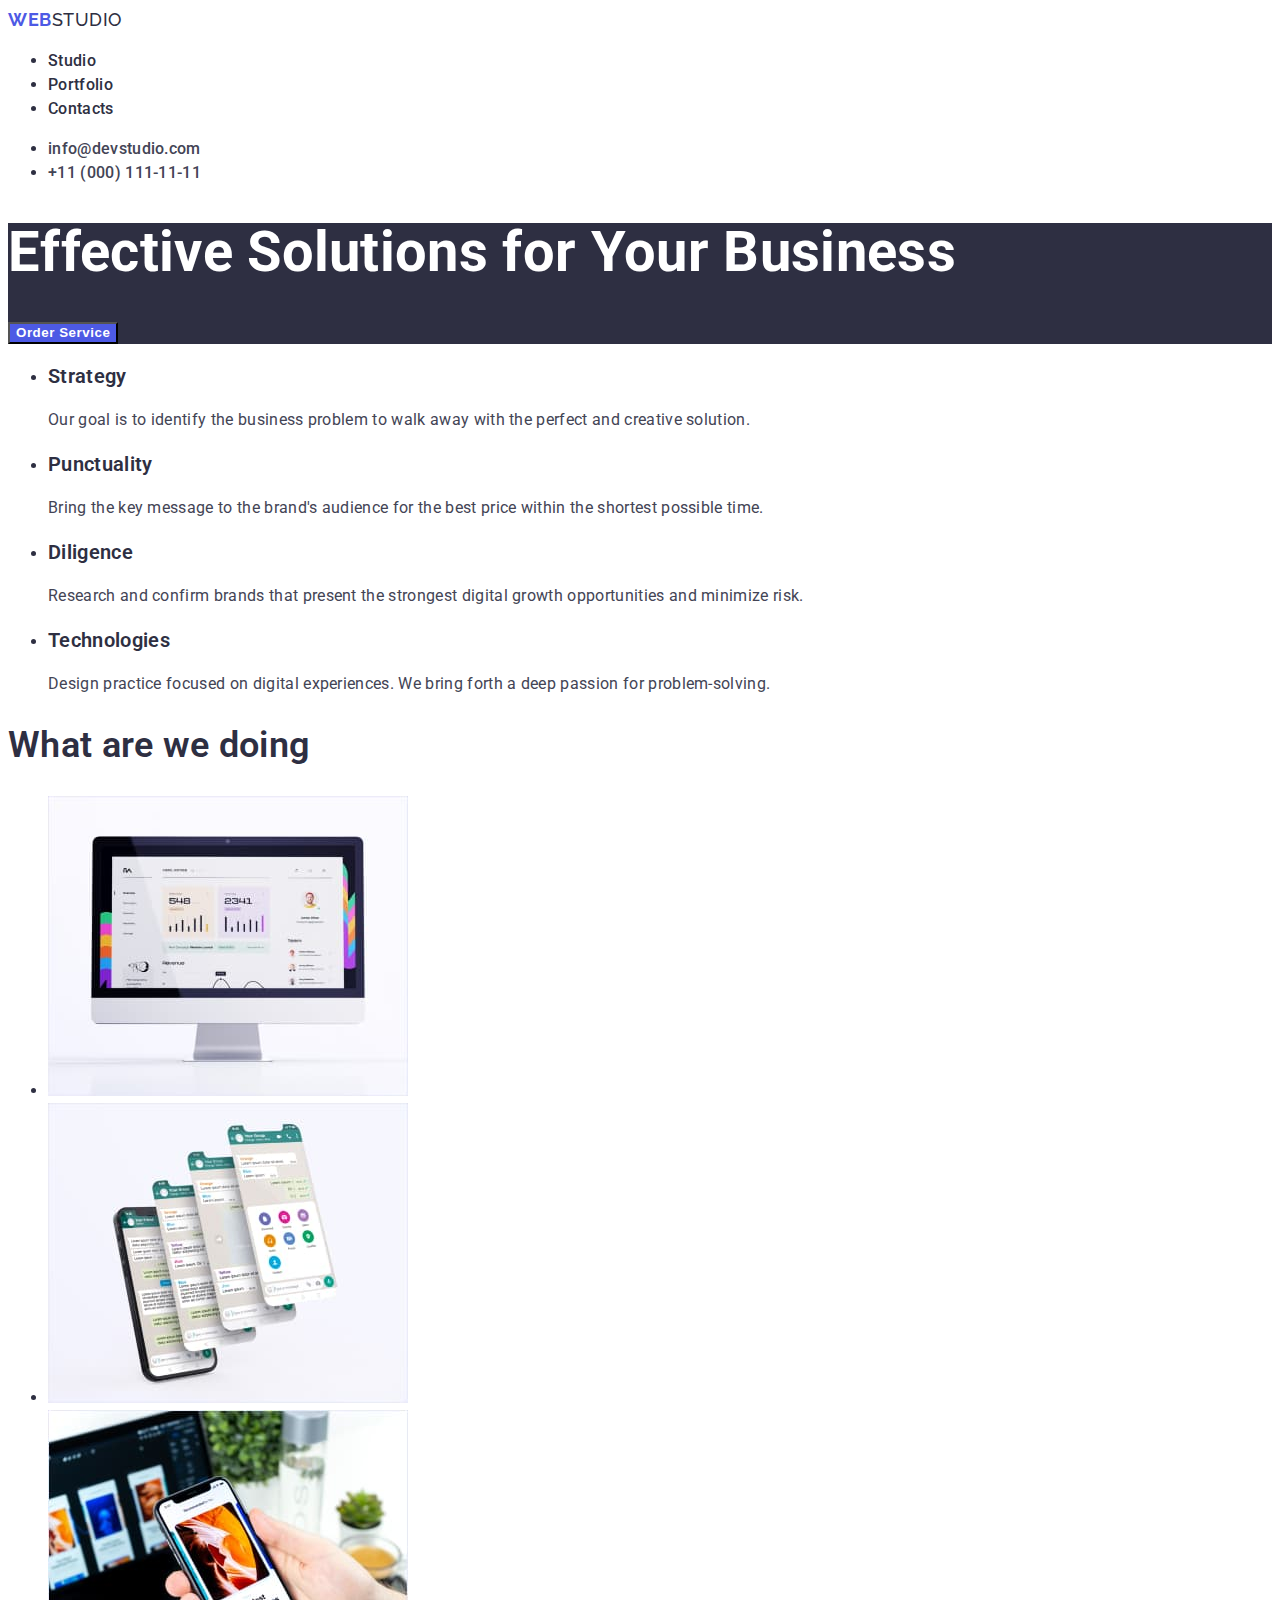
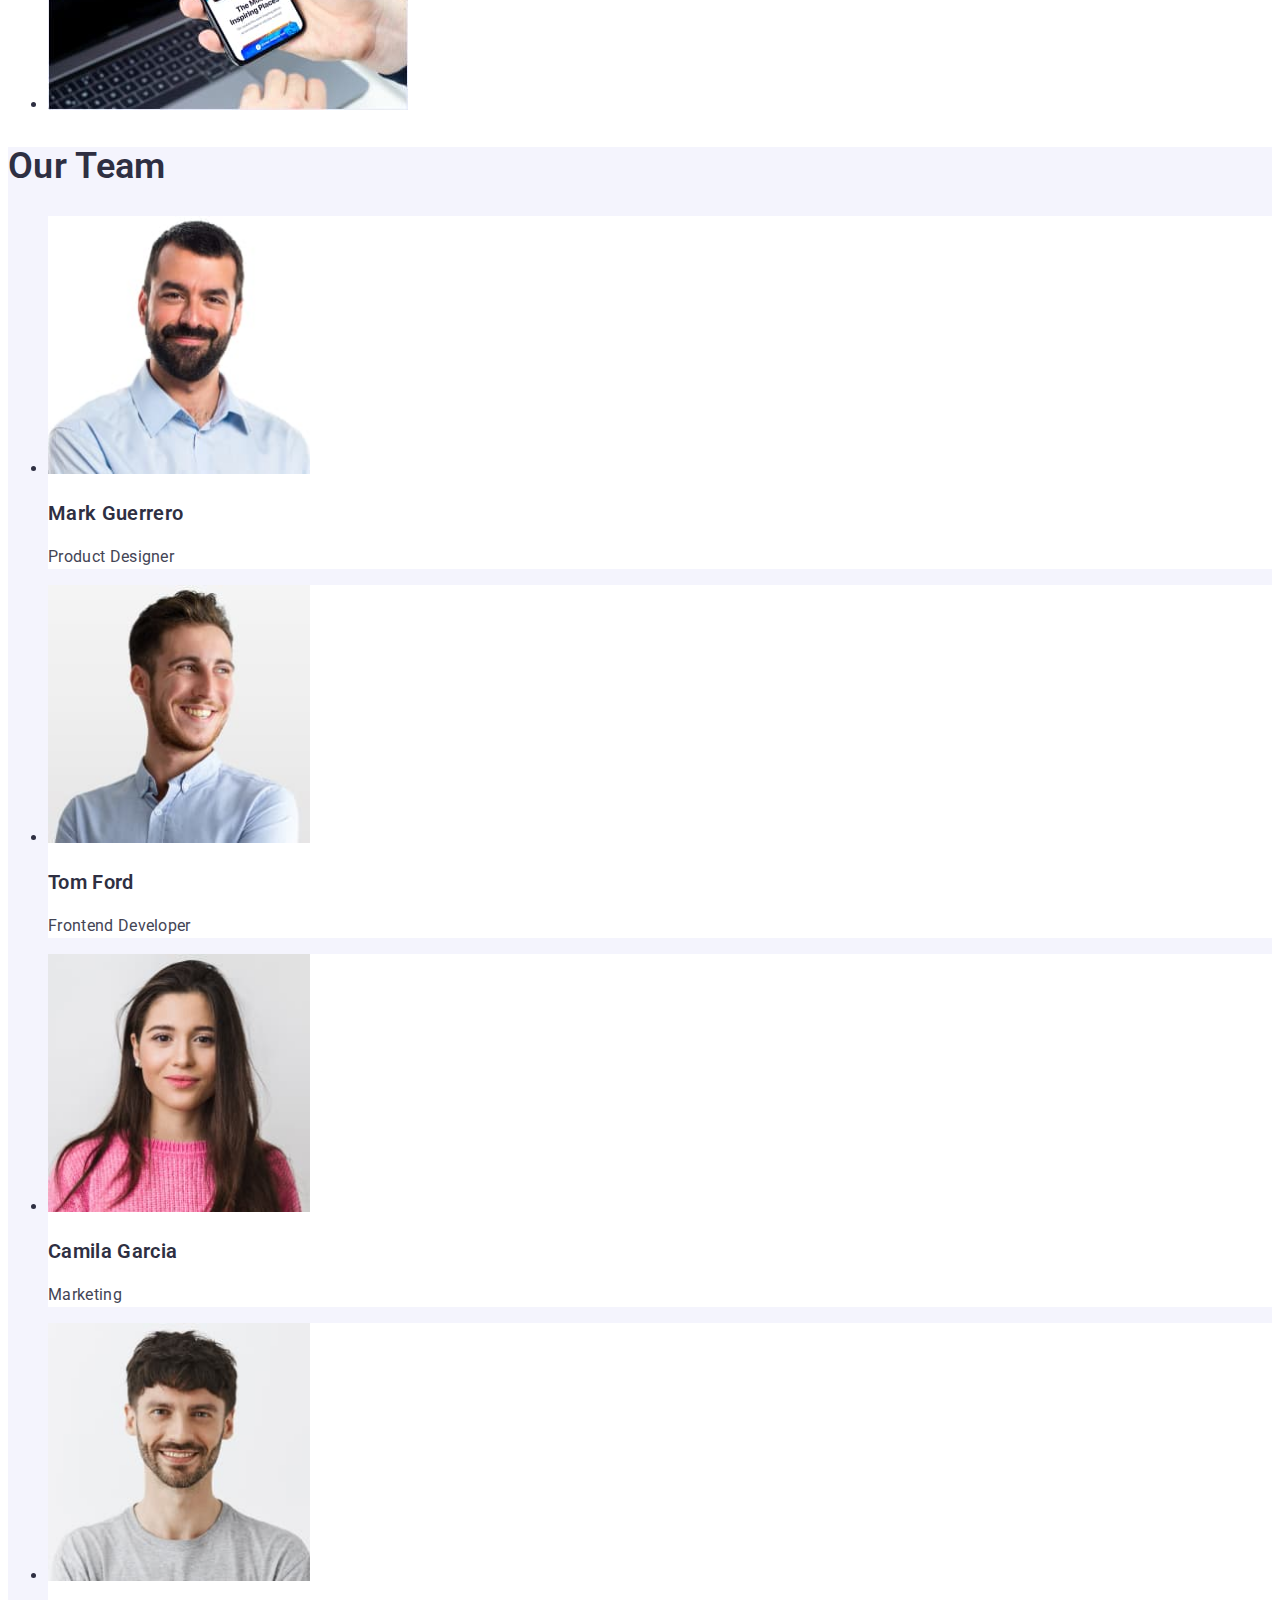
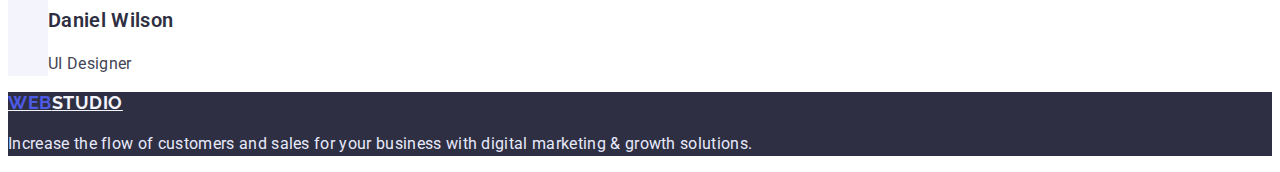
<file: index.html>
<!DOCTYPE html>
<html lang="en">
<head>
    <meta charset="UTF-8">
    <meta http-equiv="X-UA-Compatible" content="IE=edge">
    <meta name="viewport" content="width=device-width, initial-scale=1.0">
    <title>WebStudio</title>
    <link rel="stylesheet" href="./css/styles.css">
    <link rel="preconnect" href="https://fonts.googleapis.com">
<link rel="preconnect" href="https://fonts.gstatic.com" crossorigin>
<link rel="preconnect" href="https://fonts.googleapis.com"><link rel="preconnect" href="https://fonts.gstatic.com" crossorigin><link href="https://fonts.googleapis.com/css2?family=Raleway:wght@700&family=Roboto:wght@400;500;700;900&display=swap" rel="stylesheet">
</head>
<body>
    <header class="header">
        <nav class="navigation">
            <a href="./index.html" class="logo"> <span class="logo-web">Web</span>Studio </a>
            <ul>
                <li class="navigation-list"><a href="./index.html" class="navigation-item">Studio</a></li>
                <li class="navigation-list"><a href="./portfolio.html" class="navigation-item">Portfolio</a></li>
                <li class="navigation-list"><a href="#" class="navigation-item">Contacts</a></li>
            </ul>
        </nav>
        <ul>
            <li><a href="mailto:info@devstudio.com" class="contacts">info@devstudio.com</a></li>
            <li><a href="tel:+11(000)111-11-11" class="contacts">+11 (000) 111-11-11</a></li>
        </ul>
    </header>
    <main>
<section class="hero">
    <h1 class="hero-title">Effective Solutions for Your Business</h1>
    <button type="button" class="hero-button">Order Service</button>
</section>
<section class="features">
    <h2 hidden>Features</h2>
    <ul>
        <li>
            <h3 class="features-title">Strategy</h3>
            <p class="features-text">Our goal is to identify the business
                problem to walk away with the perfect and creative solution.</p>
        </li>
        <li>
            <h3 class="features-title">Punctuality</h3>
            <p class="features-text">Bring the key message to the brand's audience for the best price within the shortest possible time.</p>
        </li>
        <li>
            <h3 class="features-title">Diligence</h3>
            <p class="features-text">Research and confirm brands that present the strongest digital growth opportunities and minimize risk.</p>
        </li>
        <li>
            <h3 class="features-title">Technologies</h3>
            <p class="features-text">Design practice focused on digital experiences. We bring forth a deep passion for problem-solving.</p>
        </li>
    </ul>
</section>
<section class="work">
    <h2 class="work-title">What are we doing</h2>
    <ul>
        <li><img src="./images/desktop.jpg" alt="desktop application" width="360"></li>
        <li><img src="./images/mobileapp.jpg" alt="mobile application" width="360"></li>
        <li><img src="./images/mobilewithdesktop.jpg" alt="information on the mobile application and on the desktop application" width="360"></li>
    </ul>
</section>
<section class="team">
    <h2 class="team-title">Our Team</h2>
    <ul>
        <li class="team-card">
            <img src="./images/mark.jpg" alt="dark haired man with beard" width="262">
            <h3 class="team-member">Mark Guerrero</h3>
            <p class="team-job-title">Product Designer</p>
        </li>
        <li class="team-card">
            <img src="./images/tom.jpg" alt="smiling man" width="262">
            <h3 class="team-member">Tom Ford</h3>
            <p class="team-job-title">Frontend Developer</p>
        </li>
        <li class="team-card">
            <img src="./images/camila.jpg" alt="beautiful women" width="262">
            <h3 class="team-member">Camila Garcia</h3>
            <p class="team-job-title">Marketing</p>
        </li>
        <li class="team-card">
            <img src="./images/daniel.jpg" alt="smiling bearded man" width="262">
            <h3 class="team-member">Daniel Wilson</h3>
            <p class="team-job-title">UI Designer</p>
        </li>
    </ul>
</section>
    </main>
    <footer class="footer">
        <a href="./index.html" class="footer-logo"> <span class="footer-logo-web">Web</span>Studio </a>
        <p class="footer-text">Increase the flow of customers and sales for your business with digital marketing & growth solutions.</p>
    </footer>
</body>
</html>
</file>
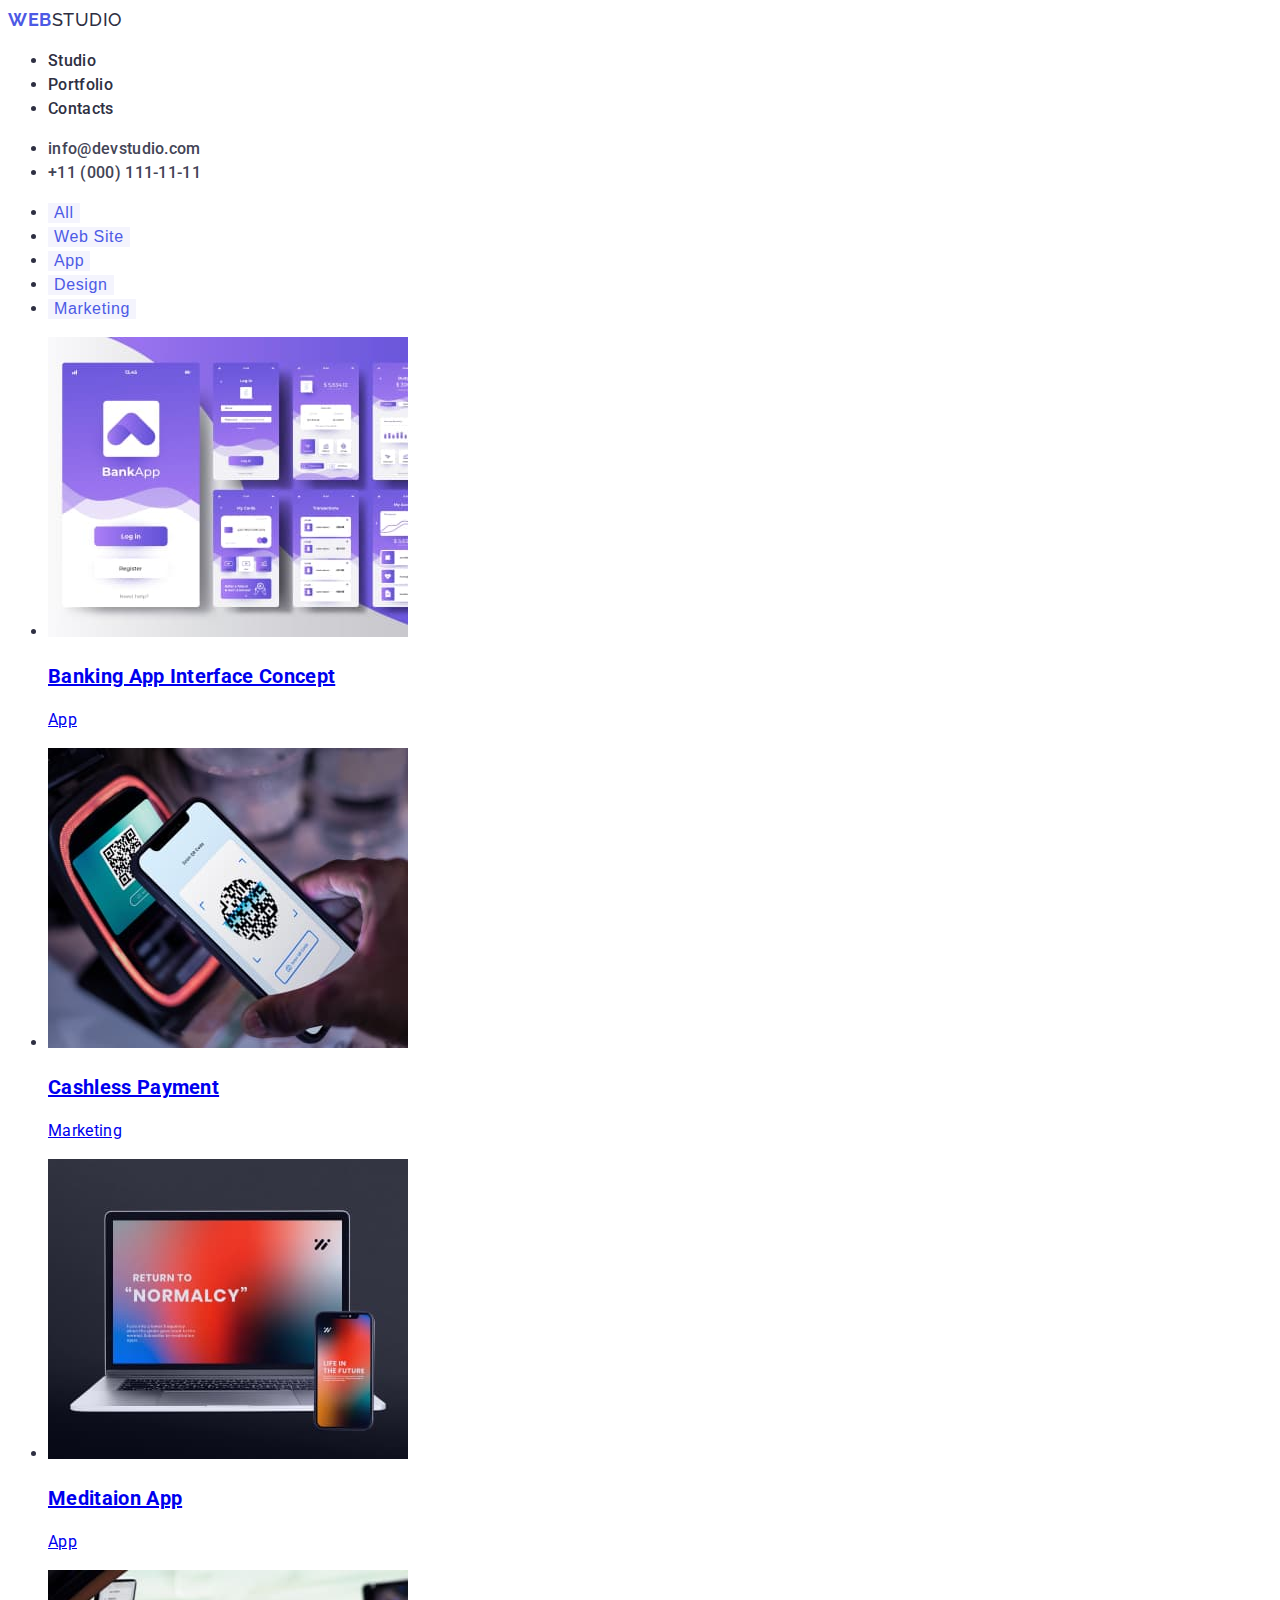
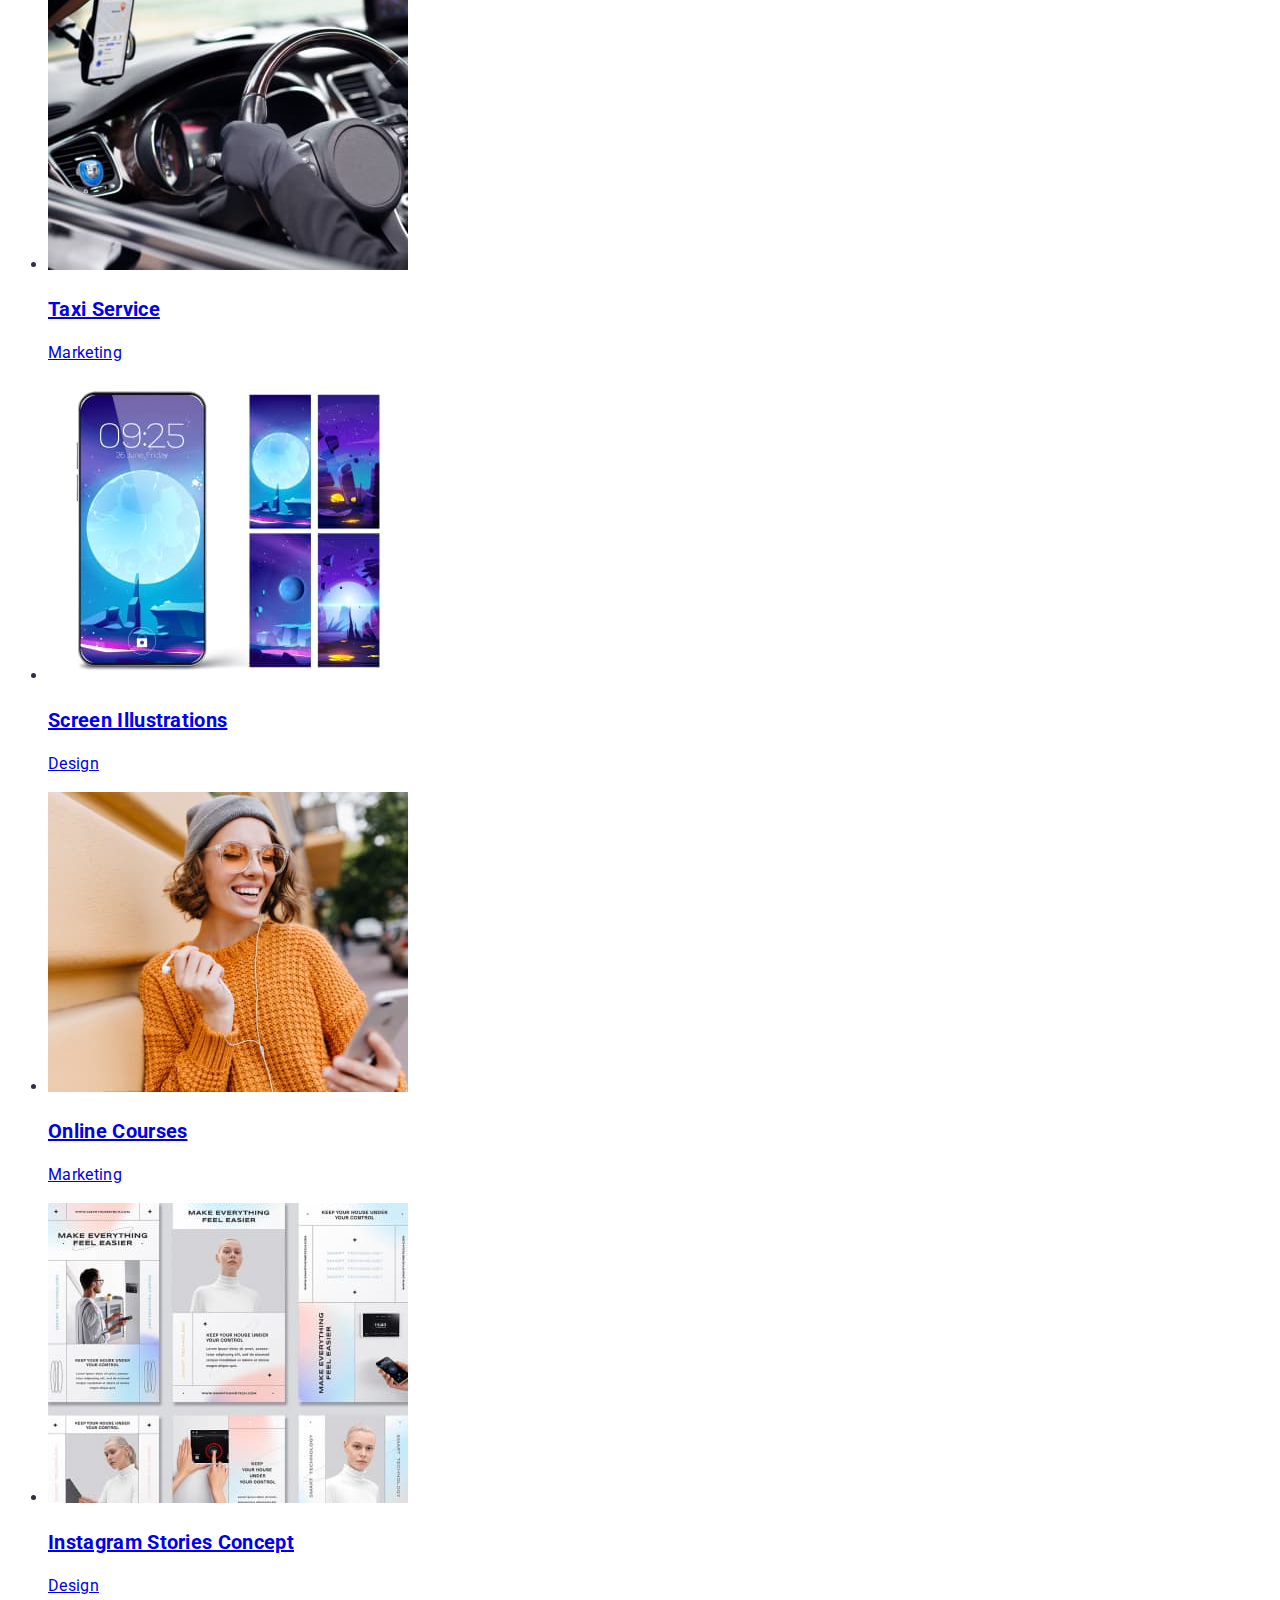
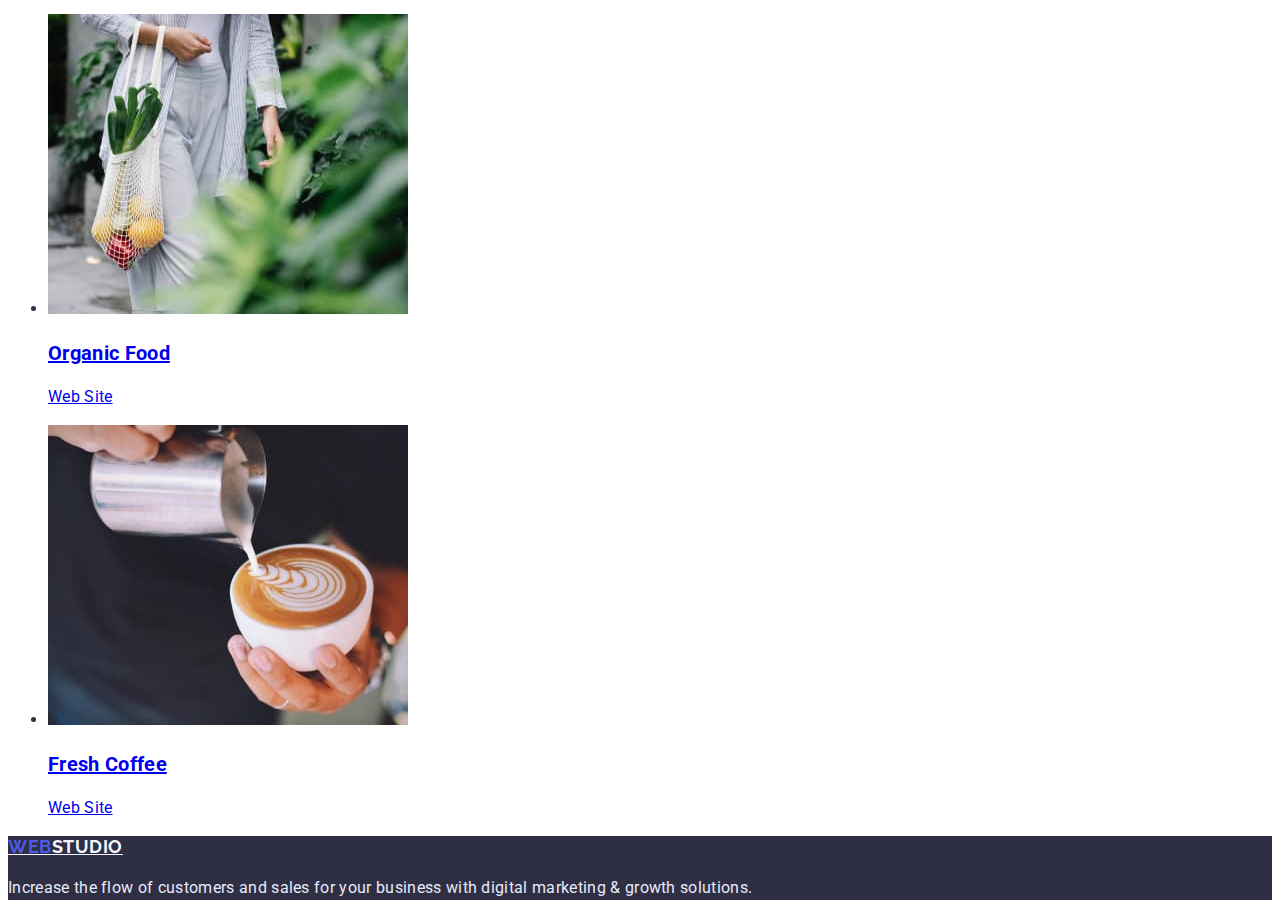
<file: portfolio.html>
<!DOCTYPE html>
<html lang="en">
<head>
    <meta charset="UTF-8">
    <meta http-equiv="X-UA-Compatible" content="IE=edge">
    <meta name="viewport" content="width=device-width, initial-scale=1.0">
    <title>WebStudio</title>
    <link rel="stylesheet" href="./css/styles.css">
    <link rel="preconnect" href="https://fonts.googleapis.com">
<link rel="preconnect" href="https://fonts.gstatic.com" crossorigin>
<link rel="preconnect" href="https://fonts.googleapis.com"><link rel="preconnect" href="https://fonts.gstatic.com" crossorigin><link href="https://fonts.googleapis.com/css2?family=Raleway:wght@700&family=Roboto:wght@400;500;700;900&display=swap" rel="stylesheet">
</head>
<body>
    <header class="header">
        <nav class="navigation">
            <a href="./index.html" class="logo"> <span class="logo-web">Web</span>Studio </a>
            <ul>
                <li class="navigation-list"><a href="./index.html" class="navigation-item">Studio</a></li>
                <li class="navigation-list"><a href="./portfolio.html" class="navigation-item">Portfolio</a></li>
                <li class="navigation-list"><a href="#" class="navigation-item">Contacts</a></li>
            </ul>
        </nav>
        <ul>
            <li><a href="mailto:info@devstudio.com" class="contacts">info@devstudio.com</a></li>
            <li><a href="tel:+11(000)111-11-11" class="contacts">+11 (000) 111-11-11</a></li>
        </ul>
    </header>
    <main>
        <section class="portfolio">
            <h1 hidden>Portfolio</h1>
      <ul>
        <li><button type="button" class="portfolio-button">All</button></li>
        <li><button type="button" class="portfolio-button">Web Site</button></li>
        <li><button type="button" class="portfolio-button">App</button></li>
        <li><button type="button" class="portfolio-button">Design</button></li>
        <li><button type="button" class="portfolio-button">Marketing</button></li>
      </ul>
        <ul class="portfolio-list">
            <li class="portfolio-item">
                <a href="#">
                    <img src="./images/banking_app.jpg" alt="bank app" width="360">
                    <h3 class="portfolio-title">Banking App Interface Concept</h3>
                    <p class="portfolio-title-text">App</p>
                    <p hidden>14 Stylish and User-Friendly App Design Concepts · Task Manager App · Calorie Tracker App · Exotic Fruit Ecommerce App · Cloud Storage App</p>
                </a>
                
            </li>
            <li class="portfolio-item">
                <a href="#">
                    <img src="./images/cashless_payment.jpg" alt="payment by phone" width="360">
                    <h3 class="portfolio-title">Cashless Payment</h3>
                    <p class="portfolio-title-text">Marketing</p>
                    <p hidden>14 Stylish and User-Friendly App Design Concepts · Task Manager App · Calorie Tracker App · Exotic Fruit Ecommerce App · Cloud Storage App</p>
                </a>
            </li>
            <li class="portfolio-item">
                <a href="#">
                    <img src="./images/meditaion_app.jpg" alt="meditaion app on computer and phone" width="360">
                    <h3 class="portfolio-title">Meditaion App</h3>
                    <p class="portfolio-title-text">App</p>
                    <p hidden>14 Stylish and User-Friendly App Design Concepts · Task Manager App · Calorie Tracker App · Exotic Fruit Ecommerce App · Cloud Storage App</p>
                </a>
            </li>
            <li class="portfolio-item">
                <a href="#">
                    <img src="./images/taxi_service.jpg" alt="mobile application for driving" width="360">
                    <h3 class="portfolio-title">Taxi Service</h3>
                    <p class="portfolio-title-text">Marketing</p>
                    <p hidden>14 Stylish and User-Friendly App Design Concepts · Task Manager App · Calorie Tracker App · Exotic Fruit Ecommerce App · Cloud Storage App</p>
                </a>
            </li>
            <li class="portfolio-item">
                <a href="#">
                    <img src="./images/screen_illustrations.jpg" alt="illustration on phone" width="360">
                    <h3 class="portfolio-title">Screen Illustrations</h3>
                    <p class="portfolio-title-text">Design</p>
                    <p hidden>14 Stylish and User-Friendly App Design Concepts · Task Manager App · Calorie Tracker App · Exotic Fruit Ecommerce App · Cloud Storage App</p>
                </a>
            </li>
            <li class="portfolio-item">
                <a href="#">
                    <img src="./images/online_courses.jpg" alt="a woman uses an application on her phone" width="360">
                    <h3 class="portfolio-title">Online Courses</h3>
                    <p class="portfolio-title-text">Marketing</p>
                    <p hidden>14 Stylish and User-Friendly App Design Concepts · Task Manager App · Calorie Tracker App · Exotic Fruit Ecommerce App · Cloud Storage App</p>
                </a>
            </li>
            <li class="portfolio-item">
                <a href="#">
                    <img src="./images/instagram_stories_concept.jpg" alt="slides for instagram" width="360">
                    <h3 class="portfolio-title">Instagram Stories Concept</h3>
                    <p class="portfolio-title-text">Design</p>
                    <p hidden>14 Stylish and User-Friendly App Design Concepts · Task Manager App · Calorie Tracker App · Exotic Fruit Ecommerce App · Cloud Storage App</p>
            </a>
            </li>
            <li class="portfolio-item">
                <a href="#">
                    <img src="./images/organic_food.jpg" alt="a bag with vegetables and fruits in the hands of a woman" width="360">
                    <h3 class="portfolio-title">Organic Food</h3>
                    <p class="portfolio-title-text">Web Site</p>
                    <p hidden>14 Stylish and User-Friendly App Design Concepts · Task Manager App · Calorie Tracker App · Exotic Fruit Ecommerce App · Cloud Storage App</p>
                </a>
            </li>
            <li class="portfolio-item">
                <a href="#">
                    <img src="./images/fresh_coffee.jpg" alt="coffee is poured into a cup" width="360">
                    <h3 class="portfolio-title">Fresh Coffee</h3>
                    <p class="portfolio-title-text">Web Site</p>
                    <p hidden>14 Stylish and User-Friendly App Design Concepts · Task Manager App · Calorie Tracker App · Exotic Fruit Ecommerce App · Cloud Storage App</p>
                </a>
            </li>
        </ul>
    </section>
    </main>
    <footer class="footer">
        <a href="./index.html" class="footer-logo"> <span class="footer-logo-web">Web</span>Studio </a>
        <p class="footer-text">Increase the flow of customers and sales for your business with digital marketing & growth solutions.</p>
    </footer>
</body>
</html>
</file>
<file: css/styles.css>
:root {
    --primary-text-color: #2E2F42;
    --secondary-text-color: #434455;
    --white-text-color: #FFFFFF;
    --white-bgn-color: #FFFFFF;
    --primary-bgn-color: #E5E5E5;
    --secondary-bgn-color: #F4F4FD;
    --footer-bgn-color: #2E2F42;
    --footer-logo-color: #F4F4FD;
    --footer-text-color: #E7E9FC;
    --border-color:#E7E9FC;
    --brand-color: #4D5AE5;
    --line-height-text: 1.5;
    --font-weight-primary: 600;
    --font-size-primary: 16px;
    --font-size-secondary: 20px; 

}

body {
    font-family: 'Roboto', sans-serif;
    letter-spacing: 0.02em;
    line-height: var(--line-height-text);
    color: var(--primary-text-color);
    background-color: var(--white-bgn-color);
}

/* Header */



.logo, .logo-web {
    font-family: 'Raleway';
    font-weight: 700;
    letter-spacing: 0.03em;
    line-height: 1.33;
    text-transform: uppercase;
    font-size: 18px;
}

.logo-web {
    color: var(--brand-color);    
}

.navigation {
    text-decoration: none;
    font-weight: var(--font-weight-primary);
}

.navigation-item, .logo, .contacts {
    text-decoration: none;
    font-weight: 500;
    color: var(--primary-text-color);
}

.navigation-item:hover,
.navigation-item:focus {
    color: var(--brand-color);
}

/* .navigation-item:visited {
    color: var(--secondary-text-color);
} */

.contacts {
    color: var(--secondary-text-color);
}

.contacts:hover,
.contacts:focus {
    color: var(--brand-color);
}

/* Main studio page*/

.hero {
    background-color: var(--footer-bgn-color);  
}

.hero-title {
    color: var(--white-text-color);
    line-height: 1.07;
    font-size: 56px;
}

.hero-button {
    color: var(--white-text-color);
    background-color: var(--brand-color);
    font-weight: var(--font-weight-primary);
    cursor: pointer;
    line-height: 1.19;
    letter-spacing: 0.04em;
}

.features-title {
    font-weight: var(--font-weight-primary);
    font-size: var(--font-size-secondary);
    line-height: 1.2;
}

.features-text {
    color: var(--secondary-text-color);
}

.work-title, .team-title {
    font-weight: var(--font-weight-primary);
    line-height: 1.11;
    font-size: 36px;

}

.team {
    background-color: var(--secondary-bgn-color);
}

.team-card {
    background-color: var(--white-bgn-color);
}

.team-member {
    font-weight: var(--font-weight-primary);
    font-size: var(--font-size-secondary);
    line-height: 1.2;
}

.team-job-title {
    color: var(--secondary-text-color);
}


/* Portfolio page */

.portfolio-button {
    color: var(--brand-color);
    background-color: var(--secondary-bgn-color);
    letter-spacing: 0.04em;
    font-size: var(--font-size-primary);
    cursor: pointer;
    border: var(--border-color);
}

.portfolio-button:hover,
.portfolio-button:focus {
    color: var(--white-text-color);
    background-color: var(--brand-color);
}

.portfolio-title{
    line-height: 1.2;
    font-size: var(--font-size-secondary);
}


/* Footer */

.footer {
    background-color: var(--footer-bgn-color);
}

.footer-logo, .footer-logo-web {
    color: var(--footer-logo-color);
    font-family: 'Raleway';
    font-weight: 700;
    letter-spacing: 0.03em;
    line-height: 1.16;
    text-transform: uppercase;
    font-size: 18px;
}

.footer-logo-web {
    color: var(--brand-color);
}

.footer-text {
    color: var(--footer-text-color);
}
</file>
